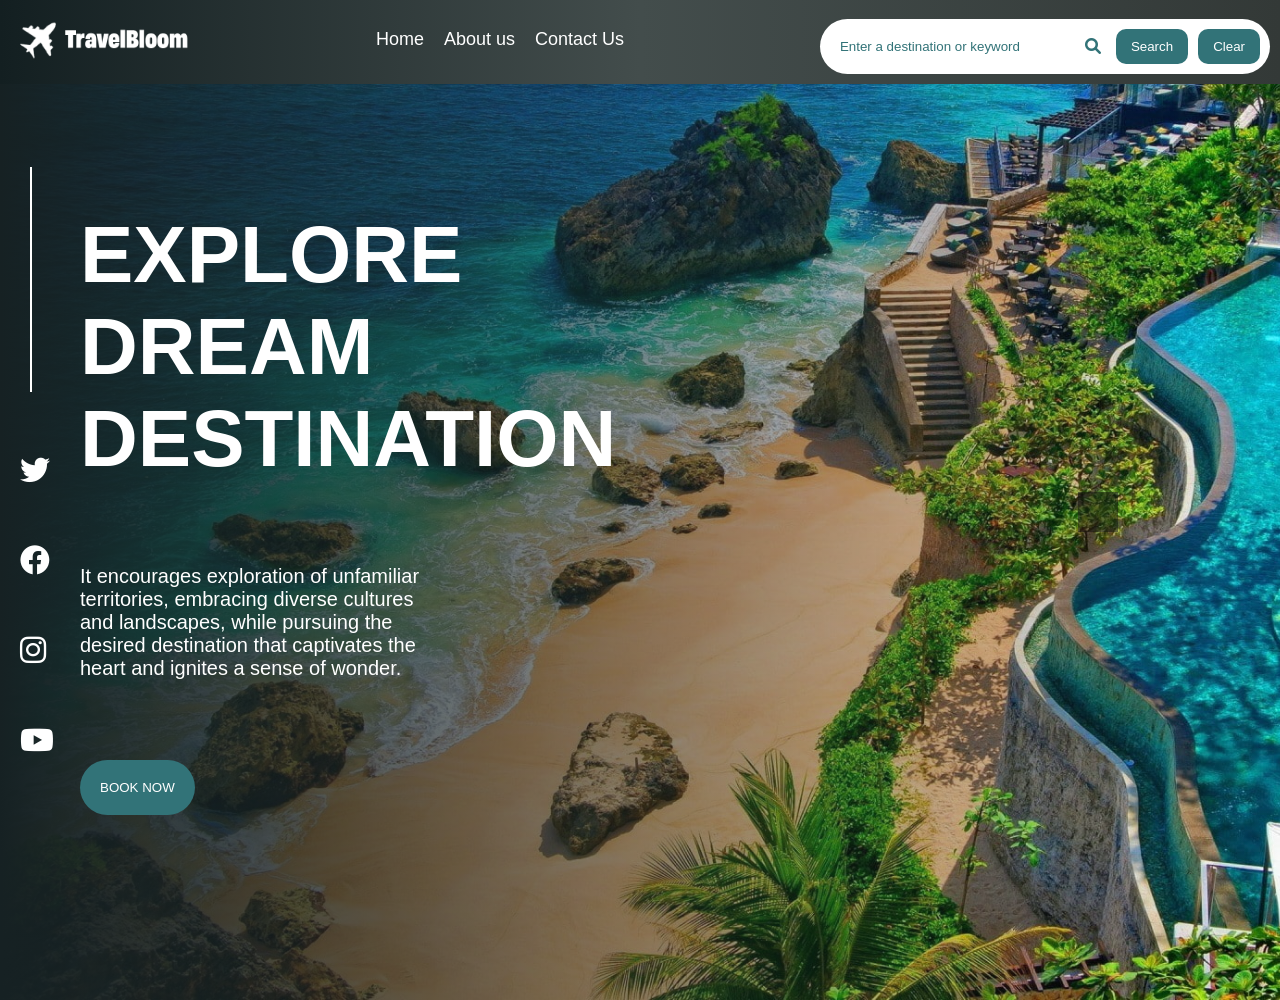
<file: travelRecommendation/index.html>
<!DOCTYPE html>
<html lang="en">
<head>
    <meta charset="UTF-8">
    <meta name="viewport" content="width=device-width, initial-scale=1.0">
    <link rel="stylesheet" href="./travel_recommendation.css">
    <link rel="stylesheet" href="https://cdnjs.cloudflare.com/ajax/libs/font-awesome/6.0.0-beta3/css/all.min.css">
    <title>TravelBloom</title>
</head>
<body>
    <nav>
        <div class="logo">
        <img src="./images/travellogo.png" alt="travelbloom logo">    
        </div>
        <ul>
            <li><a href="travel_recommendation.html">Home</a></li>
            <li><a href="./about_us.html">About us</a></li>
            <li><a href="./contact_us.html">Contact Us</a></li>
        </ul>

        <div class="search">
            <input type="text" placeholder="Enter a destination or keyword" name="search" id="search-input"  >
            <i class="fas fa-search"></i>
            <button type="submit" id="search-button" > Search</button>
            <button type="button" onclick="clearInput()">Clear</button>
        </div>
    </nav>

    <div class="container">
        <div>
        <h1 class="">EXPLORE <br> DREAM <br> DESTINATION</h1>
        <p class="">It encourages exploration of unfamiliar territories, embracing diverse cultures and landscapes, while pursuing the desired destination that captivates the heart and ignites a sense of wonder.</p>
        <button type="submit" onclick="booknow()">BOOK NOW </button>
    </div>
        <div class="results">
<div class="result-card" id="results" >
   

</div>
        </div>

    </div>
    <div class="socialmedia">
        <span> </span>
        <a href="https://www.facebook.com/"><i class="fa-brands fa-twitter" ></i>
        <a href="https://www.facebook.com/"><i class="fa-brands fa-facebook" ></i>
            <a href="https://www.facebook.com/"><i class="fa-brands fa-instagram" ></i>
                <a href="https://www.facebook.com/"><i class="fa-brands fa-youtube" ></i>
    </div>


    <script src="./travel_recommendation.js"> </script>
</body>
</html>
</file>
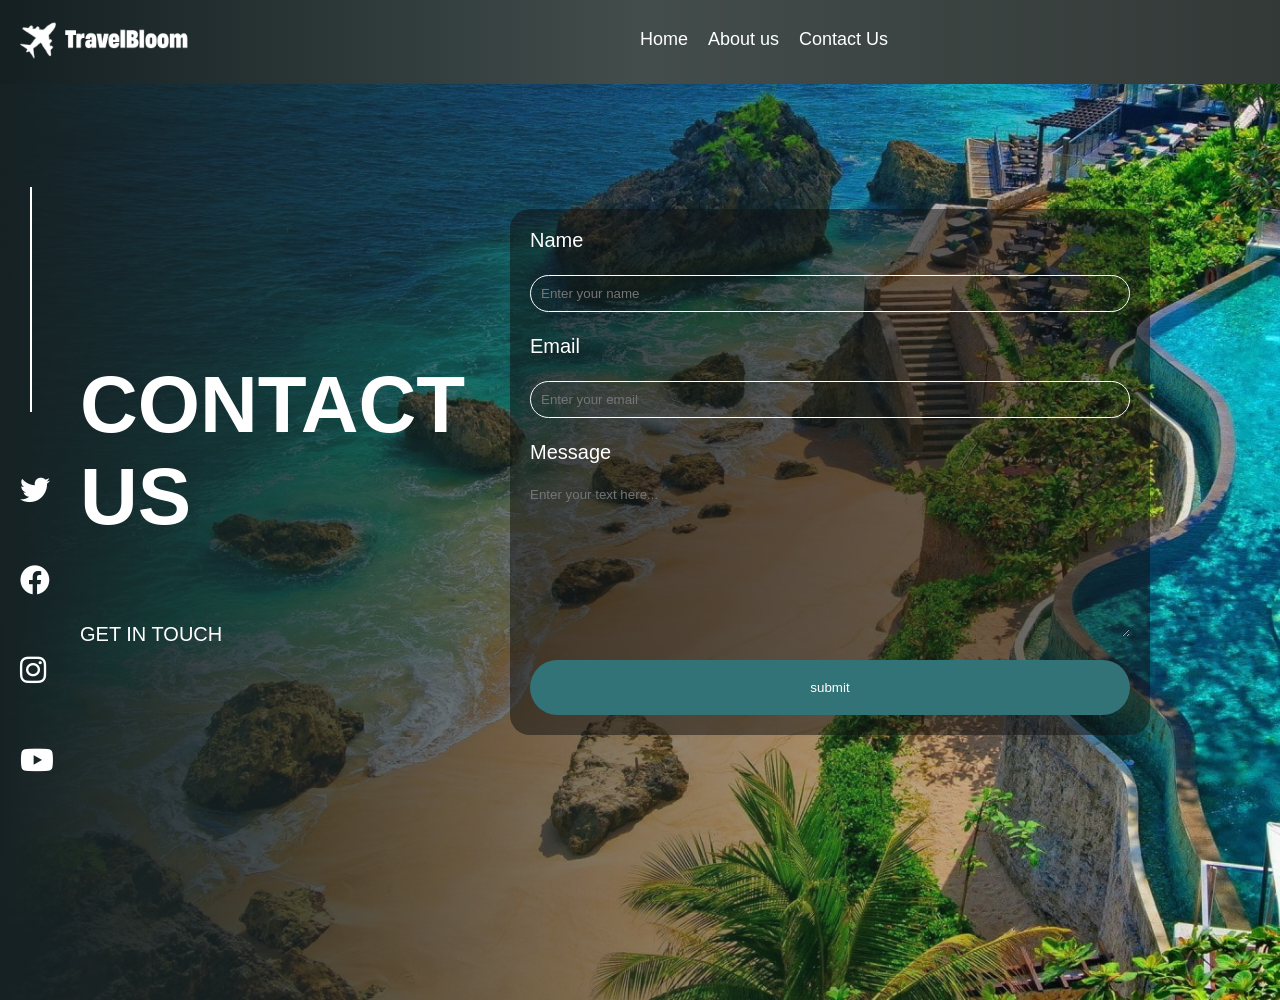
<file: travelRecommendation/contact_us.html>
<!DOCTYPE html>
<html lang="en">
<head>
    <meta charset="UTF-8">
    <meta name="viewport" content="width=device-width, initial-scale=1.0">
    <link rel="stylesheet" href="./travel_recommendation.css">
    <link rel="stylesheet" href="https://cdnjs.cloudflare.com/ajax/libs/font-awesome/6.0.0-beta3/css/all.min.css">
    <title>TravelBloom</title>
</head>
<body>
    <nav class="search-about-us" >
        <div class="logo">
        <img src="./images/travellogo.png" alt="travelbloom logo">    
        </div>
        <ul class="about-us-li">
            <li><a href="index.html">Home</a></li>
            <li><a href="./about_us.html">About us</a></li>
            <li><a href="./contact_us.html">Contact Us</a></li>
        </ul>


    </nav>

    <div class="container contatc-us">
 <div class="contact-us2">
        <h1 class="contact-us-h">CONTACT US</h1>
        <p class="contact-us-p"> GET IN TOUCH </p>
    </div>
        <div class="form">
            <form action="" class="contatc-us-form" > 
                <label for="Name">Name</label> <br>
                <input type="text" placeholder="Enter your name"> </input><br>
                <label for="Email">Email</label> <br>
                <input type="text" placeholder="Enter your email"> </input><br>
                <label for="Message">Message</label> <br>
                <textarea placeholder="Enter your text here..."></textarea><br>
                <button type="submit" onclick="submitform()"> submit </button>
        </form>
    
        </div>
    

    </div>

    
 
 




    
    <div class="smcontact">
        <span> </span>
        <a href="https://www.facebook.com/"><i class="fa-brands fa-twitter" ></i>
        <a href="https://www.facebook.com/"><i class="fa-brands fa-facebook" ></i>
            <a href="https://www.facebook.com/"><i class="fa-brands fa-instagram" ></i>
                <a href="https://www.facebook.com/"><i class="fa-brands fa-youtube" ></i>
    </div>


    <script src="./travel_recommendation.js"> </script>
</body>
</html>
</file>
<file: travelRecommendation/travel_recommendation.css>
* {
     margin: 0; 
    padding: 0;
    box-sizing: border-box;
    font-family: Helvetica, sans-serif;
 
}
.logo img {
    max-width: 190px;
}
nav {
    background-image: linear-gradient(to right, #131f21 , #434d4c, #333937 );
    display: flex;
    justify-content: space-between;
    align-items: flex-end;
   
    padding: 10px;
}
nav ul {
    display: flex;
   list-style: none;
}
nav ul li {
    margin-right: 20px;
    margin-bottom: 24px;
    
}
nav ul li a {
    font-size: large;
    color: white;
    text-decoration: none;
  
}
.search {
    display: flex;
    justify-content: space-between;
    background-color: white;
    border-radius: 60px;
    padding: 5px;
}

.search input {
    flex: 1;
    padding: 5px 20px 5px 15px ;
    border-style: none;
    border-radius: 20px 0 0 20px; 
    min-width: 260px;
   max-height: fit-content;
}
.search ::placeholder {
    color: #327378;
    opacity: 1;  
  }
   
 
.search button {
    margin: 5px;
    padding: 10px 15px;
    border: 0;
    border-style: none;
    border-radius: 10px 10px 10px 10px; 
    background-color: #327378;
    color: white;
    cursor: pointer;
   
}

.search button:hover {
    background-color: #1a3a3d;  
}

.fa-search {
    margin: 14px 10px 0 0;
     
    color: #327378;
}

body {

    background-image: 
        linear-gradient(to right, rgba(22, 33, 35, 1) 0%, rgba(22, 33, 35, 0) 100%),
        url(./images/backgroundbody.jpg);
    background-size:cover;  
    height: 1000px;
    background-repeat: repeat;
    position: relative;  
    z-index: 1;  
    
    
}

.container {
    font-size: 20px;
    color: white;
    margin: 125px 0 0 80px;
    display: flex;
}
.container h1 {
    font-size: 80px;
    margin-bottom: 80px;
}
.container p {
    max-width: 350px;
    margin-bottom: 80px;
}
.container button {
    padding: 20px;
    border-radius: 60px;
    border-style: none;
    background-color: #327378;
    color: white;
    cursor: pointer;
}
.container button:hover {
    background-color: #1a3d40;
}
.socialmedia {
  margin: -650px 0 20px 0;
}
.socialmedia i {
    
    color: white;
    display: flex;
    font-size: 30px;
    flex-direction: column;
    margin:60px 0 0 20px;
    align-items: start;
}
.socialmedia a {
    text-decoration: none;
     
}



.socialmedia span {
    border: 1px solid white ;
   font-size: 200px;
    margin: -200px 0 0 30px;
 
 }

 .search-about-us {

  display: flex;
  justify-content: start;
 }

 .about-us-li {
    margin-left: 440px;
 }

 .about-us-p{
  background-color: rgba(17, 17, 17, 50%);
  padding: 20px;
    min-width: 1330px;
 }

 .ourteam {
    display: flex;
    flex-direction: row;
    padding: 20px;
   
    margin:12px 0 0 250px;
    max-width: fit-content;
    color: white;
 }

 #about-us-h {
    font-size: 80px;
 }
 .profiles {
    display: flex;
    flex-direction: row;
    margin-left: 80px;

 }

 .profile-img {
    border-radius: 20px;
    background-color:  rgb(45, 70, 169);
    width: 50px;
    height: 50px;
    margin: 5px;
    display: flex;
    justify-content: center;
    align-items: center;
 }
 
 .profile1 {
    display: flex;
    flex-direction: row;
    background-color: rgba(17, 17, 17, 50%);
    margin: 10px;
    padding: 25px;
    border-radius: 30px;
 }

 .profile-details {
    margin-top: 40px;
    display: flex;
  
    flex-direction: column;
 }

 .profile-details button {
    color: white;
    background-color: rgb(45, 70, 169);
    border: white 1px solid;
   
    border-radius: 60px;
    padding: 10px;
    margin-top: 15px;
 }

 .smcontact {
    margin: -550px 0 20px 0;
    
 }

 .smcontact i {
    
    color: white;
    display: flex;
    font-size: 30px;
    flex-direction: column;
    margin:60px 0 0 20px;
    align-items: start;
}
.smcontact a {
    text-decoration: none;
     
}



.smcontact span {
    border: 1px solid white ;
   font-size: 200px;
   margin: -1000px 0 0 30px;
 
 }

 
 .contatc-us {
    display: flex;
    flex-direction: row;
   justify-content: space-between;
   margin-right: 30px;
 }
 .contatc-us-form {
    display: flex;
    flex-direction: column;
    justify-content: flex-end;
    min-width: 600px;
 }
 .form {
    margin-right: 100px;
    background-color: rgba(17, 17, 17, 50%);
    padding: 20px;
    border-radius: 20px;
 }
 .form input {
    padding: 10px;
    border-radius: 60px;
    border-style: none;
    background-color: transparent;
    border: white 1px solid ;
    color: white;
 }

textarea {
    background-color: transparent; /* Makes the background transparent */
    border: none; /* Removes the border */
    color: white; /* Text color */
    
    height: 150px; /* Set a specific height */
    width: 100%; /* Make textarea take full width */
     
}

.contact-us2 {
  margin-top: 150px;
}

.results {
   
    display: flex;
    justify-content: center;
    align-items: center;
    flex-direction: column;
    padding: 20px;
    width: 500px;
    max-height: fit-content;
    margin-left: 300px;
}

.result-item {
    margin-bottom: 20px;
}

.result-item img {
    width: 100%; /* Make the image responsive */
    max-width: 300px; /* Limit the maximum width */
    height: auto; /* Maintain aspect ratio */
    border-radius: 8px; /* Optional: rounded corners */
}

.result-card {
    background-color: rgba(17, 17, 17, 50%);
    padding: 20px;
}
</file>
